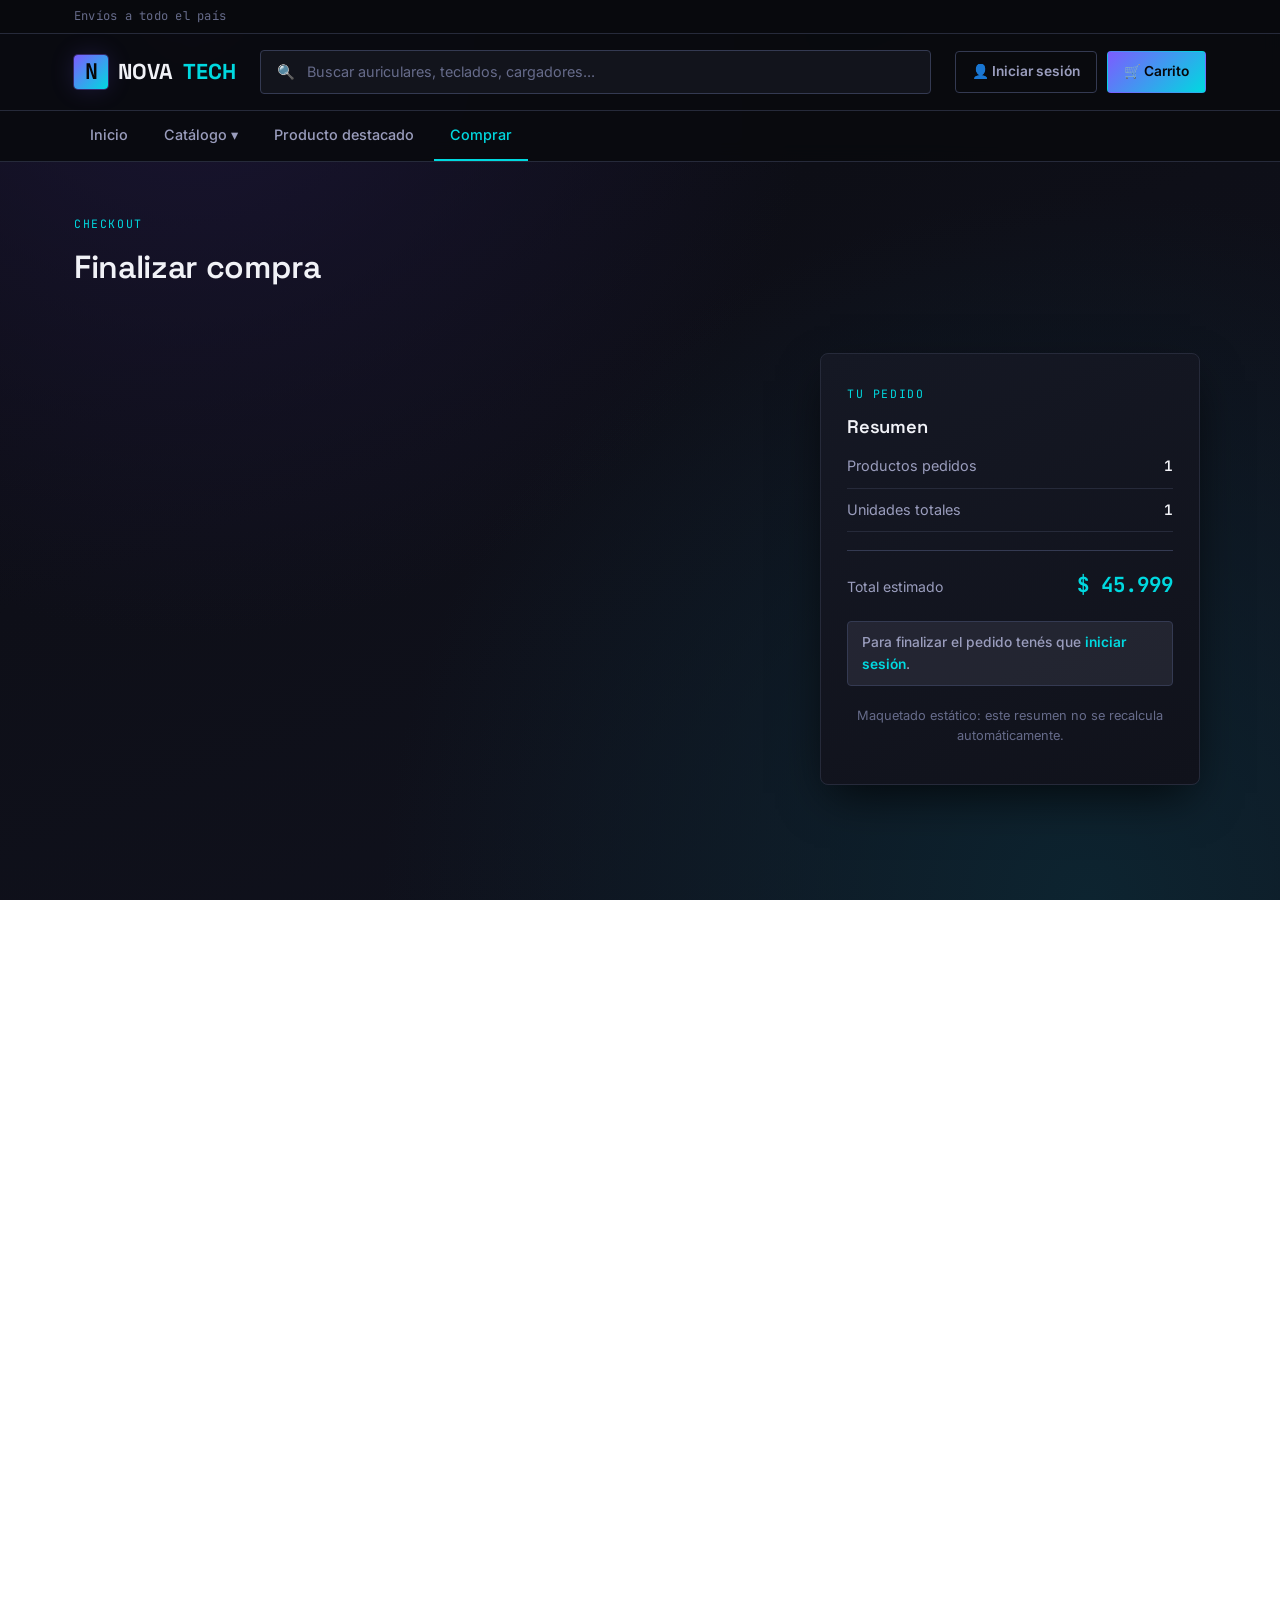
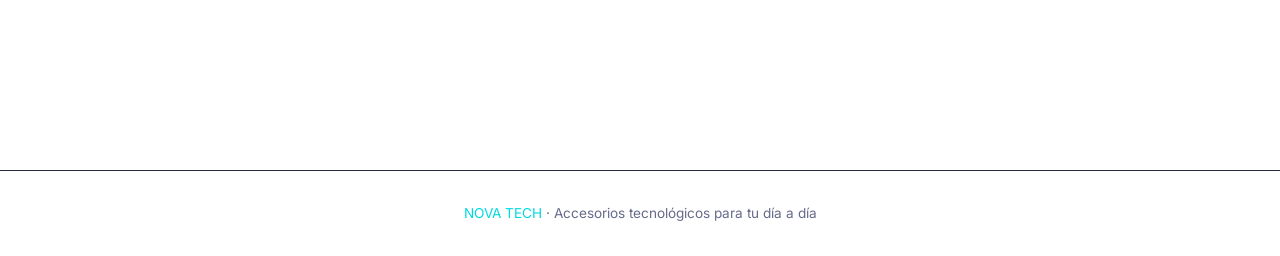
<file: comprar.html>
<!DOCTYPE html>
<html lang="es">
<head>
  <meta charset="UTF-8">
  <meta name="viewport" content="width=device-width, initial-scale=1.0">
  <title>Nova Tech — Comprar</title>
  <link rel="stylesheet" href="estilos.css">
</head>
<body>

  <!-- Encabezado: barra de utilidad, marca, buscador y navegacion (igual en las 6 paginas) -->
  <header class="site-header">
    <div class="utility-bar">
      <div class="utility-bar-inner">
        <span>Envíos a todo el país</span>
      </div>
    </div>
    <div class="header-main">
      <div class="header-main-inner">
        <a href="index.html" class="brand">
          <span class="brand-mark">N</span>
          NOVA <span class="accent">TECH</span>
        </a>
        <div class="search-bar">
          <span class="search-icon">🔍</span>
          <input type="text" placeholder="Buscar auriculares, teclados, cargadores...">
        </div>
        <div class="header-actions">
          <a href="login.html" class="header-action" id="header-login">👤 Iniciar sesión</a>
          <a href="mi_cuenta.html" class="header-action oculto" id="header-usuario">👤 <span id="header-nombre"></span></a>
          <button type="button" class="header-action btn-salir oculto" id="btn-logout">Salir</button>
          <a href="comprar.html" class="header-action cart">🛒 Carrito</a>
        </div>
      </div>
    </div>
    <nav class="navbar">
      <div class="navbar-inner">
        <a href="index.html">Inicio</a>
        <div class="nav-item">
          <a href="listado_box.html">Catálogo ▾</a>
          <div class="dropdown-menu">
            <a href="listado_box.html">Vista en tarjetas</a>
            <a href="listado_tabla.html">Vista en tabla</a>
          </div>
        </div>
        <a href="producto.html">Producto destacado</a>
        <a href="comprar.html" class="active">Comprar</a>
      </div>
    </nav>
  </header>

  <main class="page-shell">

    <div class="section-heading">
      <div>
        <span class="eyebrow">Checkout</span>
        <h1>Finalizar compra</h1>
      </div>
    </div>

    <!-- Formulario de compra: datos del cliente + productos a la izquierda, resumen a la derecha -->
    <section aria-label="Formulario de compra">
    <div class="checkout-layout">

      <form class="form-shell">

        <fieldset>
          <legend>Datos del cliente</legend>

          <div class="form-grid">
            <div class="form-field">
              <label for="nombre">Nombre del cliente</label>
              <input type="text" id="nombre" name="nombre_cliente" placeholder="Se completa al iniciar sesión">
            </div>

            <div class="form-field">
              <label for="telefono">Teléfono</label>
              <input type="tel" id="telefono" name="telefono" value="11 2345 6789">
            </div>

            <div class="form-field full">
              <label for="direccion">Dirección</label>
              <input type="text" id="direccion" name="direccion" value="Av. Corrientes 1234, CABA">
            </div>

            <div class="form-field full">
              <label for="email">Email</label>
              <input type="email" id="email" name="email" placeholder="Se completa al iniciar sesión">
            </div>

            <div class="form-field full">
              <label for="medio_pago">Medio de pago</label>
              <select id="medio_pago" name="medio_pago">
                <option value="">Seleccioná un medio de pago</option>
                <option value="tarjeta_credito" selected>Tarjeta de crédito</option>
                <option value="tarjeta_debito">Tarjeta de débito</option>
                <option value="transferencia">Transferencia bancaria</option>
                <option value="mercado_pago">Mercado Pago</option>
                <option value="efectivo">Efectivo contra entrega</option>
              </select>
            </div>
          </div>

          <p class="form-note">
            El nombre y el email se completan solos con los datos de tu sesión. Teléfono y dirección son de ejemplo, podés editarlos.
          </p>
        </fieldset>

        <fieldset>
          <legend>Productos seleccionados</legend>

          <div class="order-line">
            <span class="item-name">Auriculares Bluetooth NovaSound X1</span>
            <input type="number" min="0" value="1" aria-label="Cantidad NovaSound X1" name="cantidad_novasound_x1" data-producto="novasound-x1">
            <span class="item-price mono">$ 45.999</span>
          </div>

          <div class="order-line">
            <span class="item-name">Cargador Rápido GaN NovaCharge 65W</span>
            <input type="number" min="0" value="0" aria-label="Cantidad NovaCharge 65W" name="cantidad_novacharge_65w" data-producto="novacharge-65w">
            <span class="item-price mono">$ 18.500</span>
          </div>

          <div class="order-line">
            <span class="item-name">Teclado Mecánico NovaKey RGB</span>
            <input type="number" min="0" value="0" aria-label="Cantidad NovaKey RGB" name="cantidad_novakey_rgb" data-producto="novakey-rgb">
            <span class="item-price mono">$ 52.000</span>
          </div>

          <div class="order-line">
            <span class="item-name">Mouse Inalámbrico NovaClick Pro</span>
            <input type="number" min="0" value="0" aria-label="Cantidad NovaClick Pro" name="cantidad_novaclick_pro" data-producto="novaclick-pro">
            <span class="item-price mono">$ 22.300</span>
          </div>

          <div class="order-line">
            <span class="item-name">Parlante Portátil NovaBoom Mini</span>
            <input type="number" min="0" value="0" aria-label="Cantidad NovaBoom Mini" name="cantidad_novaboom_mini" data-producto="novaboom-mini">
            <span class="item-price mono">$ 31.200</span>
          </div>

          <div class="order-line">
            <span class="item-name">Power Bank NovaCharge 20000mAh</span>
            <input type="number" min="0" value="0" aria-label="Cantidad NovaCharge 20000mAh" name="cantidad_novacharge_20k" data-producto="novacharge-20k">
            <span class="item-price mono">$ 27.800</span>
          </div>

          <div class="order-line">
            <span class="item-name">Auriculares In-Ear NovaBuds Air</span>
            <input type="number" min="0" value="0" aria-label="Cantidad NovaBuds Air" name="cantidad_novabuds_air" data-producto="novabuds-air">
            <span class="item-price mono">$ 28.900</span>
          </div>

          <div class="order-line">
            <span class="item-name">Hub USB-C NovaHub 7-en-1</span>
            <input type="number" min="0" value="0" aria-label="Cantidad NovaHub 7-en-1" name="cantidad_novahub_7" data-producto="novahub-7">
            <span class="item-price mono">$ 19.900</span>
          </div>

          <p class="form-note">Ajustá la cantidad de cada producto que querés incluir en tu pedido.</p>
        </fieldset>

      </form>

      <aside class="order-summary">
        <span class="eyebrow">Tu pedido</span>
        <h2>Resumen</h2>

        <div class="recap-row">
          <span>Productos pedidos</span>
          <span>1</span>
        </div>
        <div class="recap-row">
          <span>Unidades totales</span>
          <span>1</span>
        </div>

        <div class="order-total">
          <span class="label">Total estimado</span>
          <span class="value">$ 45.999</span>
        </div>

        <div id="aviso-login" class="form-feedback pendiente oculto" style="margin-top:20px;">
          Para finalizar el pedido tenés que <a href="login.html">iniciar sesión</a>.
        </div>
        <a href="#confirmar-pedido" id="btn-finalizar" class="btn btn-primary btn-block oculto" style="margin-top:20px;">Finalizar pedido</a>
        <p class="form-note" style="text-align:center; margin-top:10px;">
          Maquetado estático: este resumen no se recalcula automáticamente.
        </p>
      </aside>

    </div>
    </section>

    <!-- Confirmacion de compra en dos pasos, sin JavaScript: ver estilos.css (.modal-overlay:target) -->
    <div class="modal-overlay" id="confirmar-pedido">
    <div class="modal-card">
      <span class="badge">Resumen de facturación</span>
      <h2>Confirmá tu pedido</h2>

      <table class="modal-summary">
        <tbody>
          <tr>
            <td>Auriculares Bluetooth NovaSound X1</td>
            <td class="qty">x1</td>
            <td class="amount">$ 45.999</td>
          </tr>
          <tr>
            <td>Envío estándar</td>
            <td class="qty">—</td>
            <td class="amount">$ 0</td>
          </tr>
          <tr class="total">
            <td colspan="2">Total a pagar</td>
            <td class="amount">$ 45.999</td>
          </tr>
        </tbody>
      </table>

      <p class="form-note">
        Este resumen es un ejemplo fijo de maquetado. El total real lo calcula el servidor al confirmar y aparece en el comprobante.
      </p>

      <div id="compra-feedback" class="form-feedback" aria-live="polite"></div>

      <div class="modal-actions">
        <a href="#" class="btn btn-outline">Cancelar</a>
        <a href="#pedido-confirmado" id="btn-confirmar" class="btn btn-primary">Confirmar</a>
      </div>
    </div>
  </div>

  <div class="modal-overlay" id="pedido-confirmado">
    <div class="modal-card">
      <span class="badge">Pedido confirmado</span>
      <h2>¡Gracias por tu compra!</h2>
      <p>Guardá o imprimí tu comprobante. También podés escribirnos por WhatsApp si tenés alguna consulta.</p>

      <div class="ticket">
        <div class="ticket-header">
          <span class="brand-mark">N</span>
          <div><strong>NOVA TECH</strong></div>
          <div class="ticket-meta" id="ticket-numero">Comprobante N.° 0001045</div>
          <div class="ticket-meta" id="ticket-fecha">Fecha: 04/09/2026</div>
        </div>

        <p class="ticket-meta" id="ticket-cliente">Cliente: Juana Pérez</p>
        <p class="ticket-meta" id="ticket-pago">Medio de pago: Tarjeta de crédito</p>

        <table class="modal-summary">
          <tbody id="ticket-detalle">
            <tr>
              <td>Auriculares Bluetooth NovaSound X1</td>
              <td class="qty">x1</td>
              <td class="amount">$ 45.999</td>
            </tr>
            <tr>
              <td>Envío estándar</td>
              <td class="qty">—</td>
              <td class="amount">$ 0</td>
            </tr>
            <tr class="total">
              <td colspan="2">Total pagado</td>
              <td class="amount">$ 45.999</td>
            </tr>
          </tbody>
        </table>
      </div>

      <div class="rating-block">
        <p class="form-note">Antes de cerrar, ¿cómo calificarías tu experiencia en Nova Tech?</p>
        <div class="rating-group">
          <input type="radio" id="val1" name="valoracion" value="1">
          <label for="val1">1</label>
          <input type="radio" id="val2" name="valoracion" value="2">
          <label for="val2">2</label>
          <input type="radio" id="val3" name="valoracion" value="3" checked>
          <label for="val3">3</label>
          <input type="radio" id="val4" name="valoracion" value="4">
          <label for="val4">4</label>
          <input type="radio" id="val5" name="valoracion" value="5">
          <label for="val5">5</label>
        </div>
      </div>

      <div class="modal-actions">
                <button type="button" class="btn btn-outline" onclick="window.print()">🖨️ Imprimir ticket</button>
        <a href="https://wa.me/5493764284149?text=Hola%20Nova%20Tech%2C%20quiero%20consultar%20sobre%20mi%20pedido%20N%C2%B0%200001045." target="_blank" rel="noopener" class="btn btn-primary">💬 Escribir por WhatsApp</a>
      </div>

      <p class="login-footer-note close-hint"><a href="#">Cerrar</a></p>
    </div>
  </div>

  </main>

  <!-- Pie de pagina -->
  <footer class="site-footer">
    <span class="accent">NOVA TECH</span> · Accesorios tecnológicos para tu día a día
  </footer>

  <!-- JS del sitio (Actividad 23): sesión + registro de la compra en api/mis_compras.php (ver app.js) -->
  <script src="app.js" defer></script>

</body>
</html>
</file>
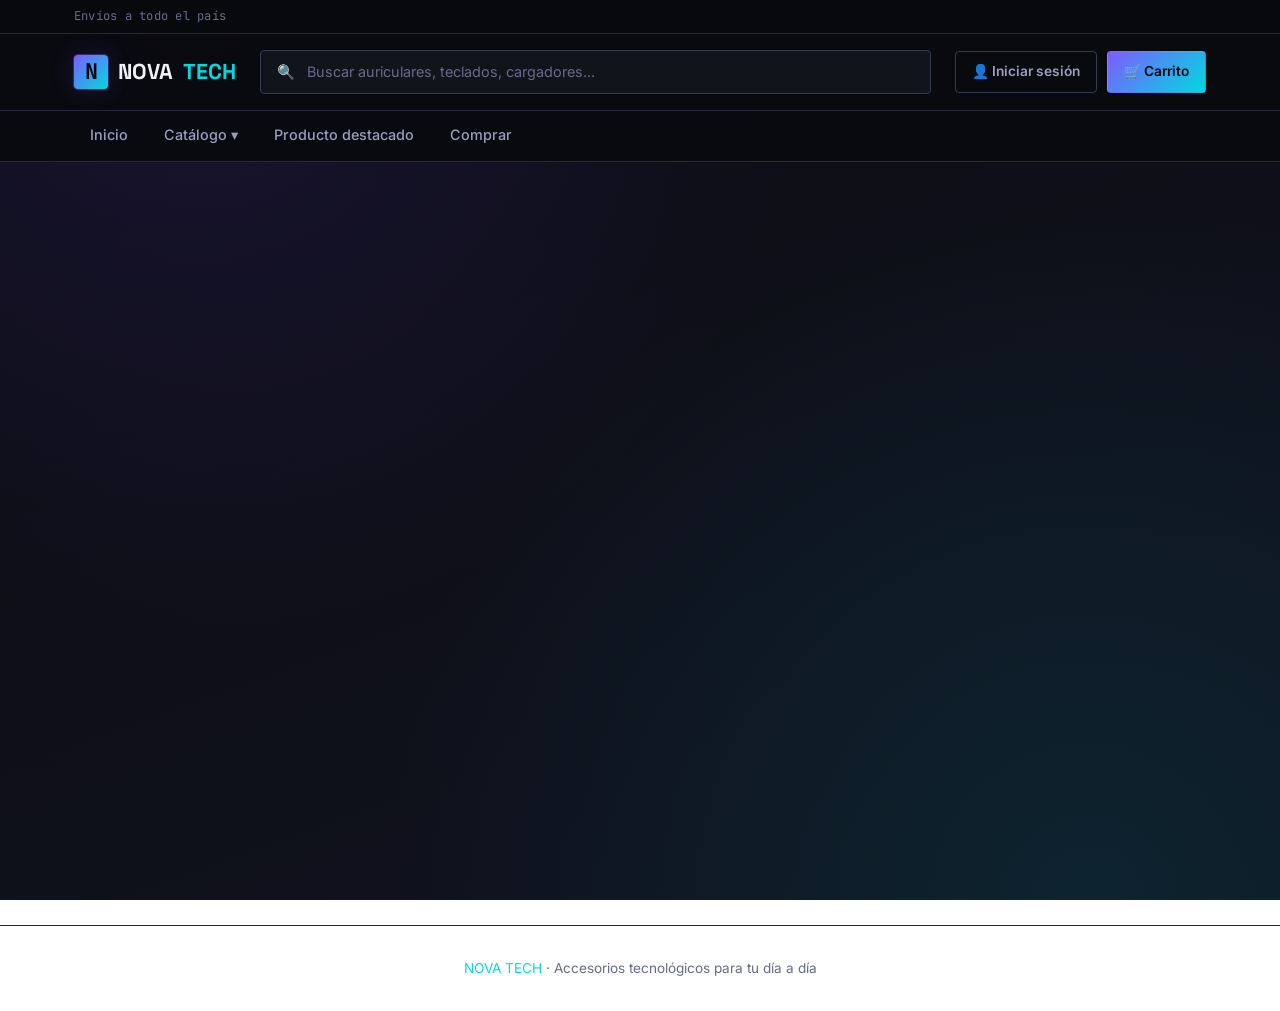
<file: login.html>
<!DOCTYPE html>
<html lang="es">
<head>
  <meta charset="UTF-8">
  <meta name="viewport" content="width=device-width, initial-scale=1.0">
  <title>Nova Tech — Iniciar sesión</title>
  <link rel="stylesheet" href="estilos.css">
</head>
<body>

  <!-- Encabezado: barra de utilidad, marca, buscador y navegacion (igual en las 6 paginas) -->
  <header class="site-header">
    <div class="utility-bar">
      <div class="utility-bar-inner">
        <span>Envíos a todo el país</span>
      </div>
    </div>
    <div class="header-main">
      <div class="header-main-inner">
        <a href="index.html" class="brand">
          <span class="brand-mark">N</span>
          NOVA <span class="accent">TECH</span>
        </a>
        <div class="search-bar">
          <span class="search-icon">🔍</span>
          <input type="text" placeholder="Buscar auriculares, teclados, cargadores...">
        </div>
        <div class="header-actions">
          <a href="login.html" class="header-action" id="header-login">👤 Iniciar sesión</a>
          <a href="mi_cuenta.html" class="header-action oculto" id="header-usuario">👤 <span id="header-nombre"></span></a>
          <button type="button" class="header-action btn-salir oculto" id="btn-logout">Salir</button>
          <a href="comprar.html" class="header-action cart">🛒 Carrito</a>
        </div>
      </div>
    </div>
    <nav class="navbar">
      <div class="navbar-inner">
        <a href="index.html">Inicio</a>
        <div class="nav-item">
          <a href="listado_box.html">Catálogo ▾</a>
          <div class="dropdown-menu">
            <a href="listado_box.html">Vista en tarjetas</a>
            <a href="listado_tabla.html">Vista en tabla</a>
          </div>
        </div>
        <a href="producto.html">Producto destacado</a>
        <a href="comprar.html">Comprar</a>
      </div>
    </nav>
  </header>

  <main class="page-shell">

    <!-- Acceso/registro: alterna vista sin JS via :target (mismo patron que los modales de comprar.html) -->
    <span id="registro"></span>

    <section aria-label="Formulario de acceso" class="login-view">
      <div class="form-shell login-shell">
        <span class="eyebrow">Acceso de clientes</span>
        <h1>Iniciar sesión</h1>
        <p>
          Para completar una compra en Nova Tech necesitás iniciar sesión con tu cuenta.
          Ingresá tus datos para continuar.
        </p>

        <!-- Login: POST a api/login.php -->
        <form id="loginForm">
          <div class="form-field full">
            <label for="login_email">Email</label>
            <input type="email" id="login_email" name="login_email" placeholder="nombre@correo.com" required>
          </div>

          <div class="form-field full">
            <label for="login_password">Contraseña</label>
            <input type="password" id="login_password" name="login_password" placeholder="••••••••" required>
          </div>

          <!-- Mensaje de resultado (éxito/error) inyectado por app.js, sin recargar la página -->
          <div id="login-feedback" class="form-feedback" aria-live="polite"></div>

          <button type="submit" class="btn btn-primary btn-block">Iniciar sesión</button>
        </form>

        <p class="login-footer-note">
          ¿No tenés cuenta? <a href="#registro">Registrate</a>
        </p>
      </div>
    </section>

    <section aria-label="Sesión activa" id="sesion-activa" class="oculto">
      <div class="form-shell login-shell">
        <span class="eyebrow">Sesión activa</span>
        <h1>Hola, <span id="sesion-nombre"></span></h1>
        <p>Ya iniciaste sesión en Nova Tech. Podés seguir comprando o revisar tus pedidos.</p>
        <a href="mi_cuenta.html" class="btn btn-primary btn-block">Ver mis compras</a>
        <p class="login-footer-note">
          <a href="comprar.html">Ir a comprar</a>
        </p>
      </div>
    </section>

    <section aria-label="Formulario de registro" class="registro-view">
      <div class="form-shell login-shell">
        <span class="eyebrow">Cuenta nueva</span>
        <h1>Crear cuenta</h1>
        <p>
          Registrate en Nova Tech con tu email y una contraseña para poder comprar.
        </p>

        <!-- Registro: POST a api/registro.php -->
        <form id="registroForm">
          <div class="form-field full">
            <label for="registro_nombre">Nombre y apellido</label>
            <input type="text" id="registro_nombre" name="registro_nombre" placeholder="Juana Pérez" maxlength="100" required>
          </div>

          <div class="form-field full">
            <label for="registro_email">Email</label>
            <input type="email" id="registro_email" name="registro_email" placeholder="nombre@correo.com" required>
          </div>

          <div class="form-field full">
            <label for="registro_password">Contraseña</label>
            <input type="password" id="registro_password" name="registro_password" placeholder="••••••••" required>
          </div>

          <div class="form-field full">
            <label for="registro_password_confirm">Confirmar contraseña</label>
            <input type="password" id="registro_password_confirm" name="registro_password_confirm" placeholder="••••••••" required>
          </div>

          <div id="registro-feedback" class="form-feedback" aria-live="polite"></div>

          <button type="submit" class="btn btn-primary btn-block">Crear cuenta</button>
        </form>

        <p class="login-footer-note">
          ¿Ya tenés cuenta? <a href="login.html">Iniciar sesión</a>
        </p>
      </div>
    </section>

  </main>

  <!-- Pie de pagina -->
  <footer class="site-footer">
    <span class="accent">NOVA TECH</span> · Accesorios tecnológicos para tu día a día
  </footer>

  <!-- JS del sitio (Actividad 23): login/registro contra la API PHP con sesiones y buscador del header (ver app.js) -->
  <script src="app.js" defer></script>

</body>
</html>
</file>
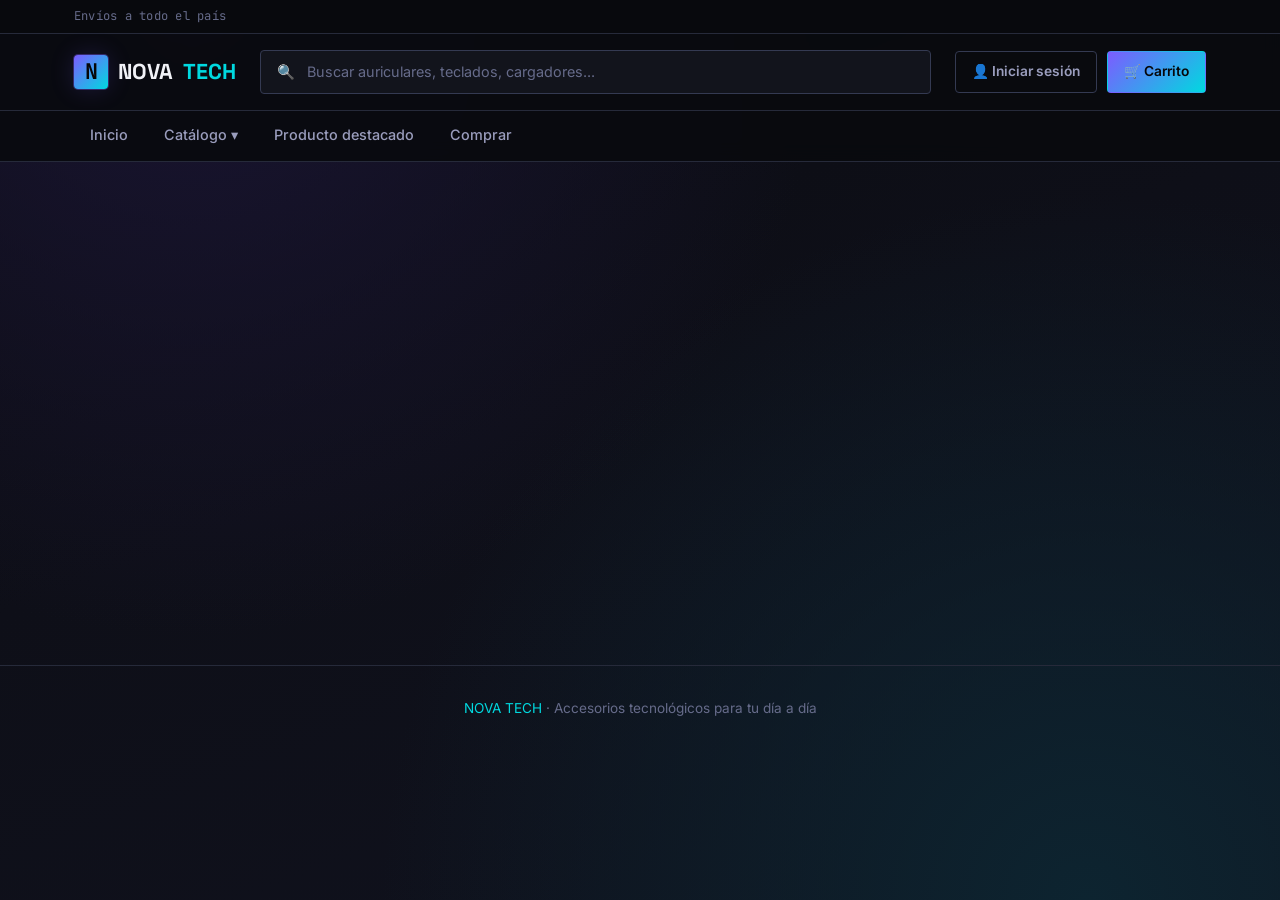
<file: mi_cuenta.html>
<!DOCTYPE html>
<html lang="es">
<head>
  <meta charset="UTF-8">
  <meta name="viewport" content="width=device-width, initial-scale=1.0">
  <title>Nova Tech — Mi cuenta</title>
  <link rel="stylesheet" href="estilos.css">
</head>
<body>

  <!-- Encabezado: barra de utilidad, marca, buscador y navegacion (igual en las 6 paginas) -->
  <header class="site-header">
    <div class="utility-bar">
      <div class="utility-bar-inner">
        <span>Envíos a todo el país</span>
      </div>
    </div>
    <div class="header-main">
      <div class="header-main-inner">
        <a href="index.html" class="brand">
          <span class="brand-mark">N</span>
          NOVA <span class="accent">TECH</span>
        </a>
        <div class="search-bar">
          <span class="search-icon">🔍</span>
          <input type="text" placeholder="Buscar auriculares, teclados, cargadores...">
        </div>
        <div class="header-actions">
          <a href="login.html" class="header-action" id="header-login">👤 Iniciar sesión</a>
          <a href="mi_cuenta.html" class="header-action oculto" id="header-usuario">👤 <span id="header-nombre"></span></a>
          <button type="button" class="header-action btn-salir oculto" id="btn-logout">Salir</button>
          <a href="comprar.html" class="header-action cart">🛒 Carrito</a>
        </div>
      </div>
    </div>
    <nav class="navbar">
      <div class="navbar-inner">
        <a href="index.html">Inicio</a>
        <div class="nav-item">
          <a href="listado_box.html">Catálogo ▾</a>
          <div class="dropdown-menu">
            <a href="listado_box.html">Vista en tarjetas</a>
            <a href="listado_tabla.html">Vista en tabla</a>
          </div>
        </div>
        <a href="producto.html">Producto destacado</a>
        <a href="comprar.html">Comprar</a>
      </div>
    </nav>
  </header>

  <main class="page-shell">

    <section aria-label="Acceso restringido" id="cuenta-sin-sesion" class="oculto">
      <div class="form-shell login-shell">
        <span class="eyebrow">Acceso restringido</span>
        <h1>Necesitás iniciar sesión</h1>
        <p>Esta sección es privada: acá ves el historial de tus compras en Nova Tech.</p>
        <a href="login.html" class="btn btn-primary btn-block">Iniciar sesión</a>
      </div>
    </section>

    <section aria-labelledby="heading-cuenta" id="cuenta-panel" class="oculto">
      <div class="section-heading">
        <div>
          <span class="eyebrow">Mi cuenta</span>
          <h1 id="heading-cuenta">Hola, <span id="cuenta-nombre"></span></h1>
          <p class="form-note" id="cuenta-email"></p>
        </div>
        <a href="comprar.html" class="btn btn-primary">Nueva compra</a>
      </div>

      <h2>Mis compras</h2>

      <div class="table-wrap">
        <table class="catalog compras">
          <thead>
            <tr>
              <th>Comprobante</th>
              <th>Fecha</th>
              <th>Productos</th>
              <th>Medio de pago</th>
              <th>Total</th>
            </tr>
          </thead>
          <tbody id="tabla-compras"></tbody>
        </table>
      </div>

      <p id="sin-compras" class="form-note oculto">
        Todavía no hiciste ninguna compra. <a href="listado_box.html">Mirá el catálogo</a>.
      </p>
    </section>

  </main>

  <!-- Pie de pagina -->
  <footer class="site-footer">
    <span class="accent">NOVA TECH</span> · Accesorios tecnológicos para tu día a día
  </footer>

  <!-- JS del sitio (Actividad 23): consulta api/mis_compras.php y arma la tabla con textContent (ver app.js) -->
  <script src="app.js" defer></script>

</body>
</html>
</file>
<file: estilos.css>
@import url('https://fonts.googleapis.com/css2?family=Space+Grotesk:wght@500;600;700&family=Inter:wght@400;500;600&family=JetBrains+Mono:wght@500;600&display=swap');

:root {
    --bg-0: #08090d;
  --bg-1: #0d0f16;
  --bg-2: #14172202;
  --surface: #12141c;
  --surface-2: #191c28;
  --surface-3: #1f2330;
  --border: #262a3a;
  --border-strong: #343a52;

  --text-primary: #f1f2f7;
  --text-secondary: #9a9dbd;
  --text-muted: #666b8a;

  --accent-violet: #7c5cff;
  --accent-violet-dim: #5a41c9;
  --accent-cyan: #00d9e0;
  --accent-cyan-dim: #00a3a8;

  --gradient-accent: linear-gradient(135deg, var(--accent-violet) 0%, var(--accent-cyan) 100%);
  --gradient-accent-hover: linear-gradient(135deg, #8f74ff 0%, #1de8ef 100%);
  --gradient-page: radial-gradient(circle at 15% 0%, #1a1533 0%, transparent 45%),
                    radial-gradient(circle at 85% 100%, #0d2430 0%, transparent 50%),
                    linear-gradient(160deg, #0a0b10 0%, #0e0f18 45%, #10121e 100%);
  --gradient-card: linear-gradient(155deg, #151824 0%, #10121b 100%);
  --gradient-hero: linear-gradient(135deg, #191233 0%, #0c1220 55%, #081018 100%);

  --radius-sm: 4px;
  --radius-md: 6px;
  --radius-lg: 8px;

  --shadow-float: 0 10px 30px -8px rgba(0, 0, 0, 0.65);
  --shadow-float-strong: 0 18px 45px -10px rgba(0, 0, 0, 0.75);
  --glow-violet: 0 0 0 1px rgba(124, 92, 255, 0.35), 0 0 24px rgba(124, 92, 255, 0.18);
  --glow-cyan: 0 0 0 1px rgba(0, 217, 224, 0.35), 0 0 24px rgba(0, 217, 224, 0.15);
}

* {
  box-sizing: border-box;
}

html {
  scroll-behavior: smooth;
}

body {
  margin: 0;
  font-family: 'Inter', system-ui, sans-serif;
  background: var(--gradient-page);
  background-attachment: fixed;
  color: var(--text-primary);
  line-height: 1.55;
  min-height: 100vh;
}

h1, h2, h3, h4 {
  font-family: 'Space Grotesk', 'Inter', sans-serif;
  font-weight: 600;
  letter-spacing: -0.01em;
  margin: 0 0 0.5em 0;
  color: var(--text-primary);
}

p {
  margin: 0 0 1em 0;
  color: var(--text-secondary);
}

a {
  color: inherit;
  text-decoration: none;
}

img {
  max-width: 100%;
  display: block;
}

.mono {
  font-family: 'JetBrains Mono', ui-monospace, monospace;
}

.page-shell {
  max-width: 1180px;
  margin: 0 auto;
  padding: 0 24px 80px;
}

.section-heading {
  display: flex;
  align-items: baseline;
  justify-content: space-between;
  gap: 16px;
  margin: 48px 0 24px;
  flex-wrap: wrap;
}

.section-heading .tag {
  color: var(--accent-cyan);
}

.eyebrow {
  font-family: 'JetBrains Mono', ui-monospace, monospace;
  font-size: 0.72rem;
  letter-spacing: 0.14em;
  text-transform: uppercase;
  color: var(--accent-cyan);
  display: inline-block;
  margin-bottom: 10px;
}

.site-header {
  position: sticky;
  top: 0;
  z-index: 50;
  background: rgba(9, 10, 15, 0.92);
  backdrop-filter: blur(10px);
  border-bottom: 1px solid var(--border);
}

.utility-bar {
  border-bottom: 1px solid var(--border);
  background: var(--bg-0);
}

.utility-bar-inner {
  max-width: 1180px;
  margin: 0 auto;
  padding: 7px 24px;
  display: flex;
  gap: 24px;
  flex-wrap: wrap;
  font-size: 0.76rem;
  color: var(--text-muted);
  font-family: 'JetBrains Mono', monospace;
  letter-spacing: 0.02em;
}

.utility-bar-inner span {
  white-space: nowrap;
}

.header-main-inner {
  max-width: 1180px;
  margin: 0 auto;
  padding: 16px 24px;
  display: flex;
  align-items: center;
  gap: 24px;
  flex-wrap: wrap;
}

.brand {
  display: flex;
  align-items: center;
  gap: 10px;
  font-family: 'Space Grotesk', sans-serif;
  font-weight: 700;
  font-size: 1.35rem;
  color: var(--text-primary);
  flex-shrink: 0;
}

.brand-mark {
  width: 34px;
  height: 34px;
  border-radius: var(--radius-sm);
  background: var(--gradient-accent);
  display: flex;
  align-items: center;
  justify-content: center;
  font-family: 'JetBrains Mono', monospace;
  font-weight: 700;
  color: #060608;
  box-shadow: var(--glow-violet);
}

.brand span.accent {
  color: var(--accent-cyan);
}

.search-bar {
  flex: 1 1 260px;
  display: flex;
  align-items: center;
  gap: 10px;
  background: var(--surface);
  border: 1px solid var(--border-strong);
  border-radius: var(--radius-sm);
  padding: 10px 16px;
  min-width: 180px;
}

.search-bar input {
  flex: 1;
  background: transparent;
  border: none;
  outline: none;
  color: var(--text-primary);
  font-family: 'Inter', sans-serif;
  font-size: 0.9rem;
}

.search-bar input::placeholder {
  color: var(--text-muted);
}

.search-bar .search-icon {
  color: var(--accent-cyan);
  font-size: 0.9rem;
}

.header-actions {
  display: flex;
  align-items: center;
  gap: 10px;
  flex-shrink: 0;
}

.header-action {
  display: flex;
  align-items: center;
  gap: 8px;
  padding: 9px 16px;
  border-radius: var(--radius-sm);
  font-size: 0.86rem;
  font-weight: 600;
  color: var(--text-secondary);
  border: 1px solid var(--border-strong);
  transition: all 0.15s ease;
  white-space: nowrap;
}

.header-action:hover {
  color: var(--text-primary);
  border-color: var(--accent-cyan);
}

.header-action.cart {
  background: var(--gradient-accent);
  color: #06070a;
  border-color: transparent;
}

.header-action.cart:hover {
  background: var(--gradient-accent-hover);
  box-shadow: var(--glow-violet);
}

.navbar {
  border-top: 1px solid var(--border);
}

.navbar-inner {
  max-width: 1180px;
  margin: 0 auto;
  padding: 0 24px;
  display: flex;
  gap: 4px;
  flex-wrap: wrap;
}

.navbar-inner > a,
.nav-item > a {
  display: inline-block;
  padding: 13px 16px;
  font-size: 0.9rem;
  font-weight: 500;
  color: var(--text-secondary);
  border-bottom: 2px solid transparent;
  transition: all 0.15s ease;
}

.navbar-inner > a:hover,
.nav-item > a:hover {
  color: var(--text-primary);
  background: var(--surface-2);
}

.navbar-inner > a.active {
  color: var(--accent-cyan);
  border-bottom-color: var(--accent-cyan);
}

.nav-item {
  position: relative;
}

.nav-item .dropdown-menu {
  position: absolute;
  top: 100%;
  left: 0;
  min-width: 220px;
  background: var(--surface-2);
  border: 1px solid var(--border-strong);
  border-radius: 0 0 var(--radius-md) var(--radius-md);
  box-shadow: var(--shadow-float-strong);
  opacity: 0;
  visibility: hidden;
  transform: translateY(-6px);
  transition: opacity 0.15s ease, transform 0.15s ease, visibility 0.15s;
  z-index: 60;
}

.nav-item:hover .dropdown-menu,
.nav-item:focus-within .dropdown-menu {
  opacity: 1;
  visibility: visible;
  transform: translateY(0);
}

.dropdown-menu a {
  display: block;
  padding: 12px 18px;
  font-size: 0.88rem;
  color: var(--text-secondary);
  border-bottom: 1px solid var(--border);
}

.dropdown-menu a:last-child {
  border-bottom: none;
}

.dropdown-menu a:hover {
  color: var(--accent-cyan);
  background: var(--surface-3);
}

.btn {
  display: inline-flex;
  align-items: center;
  justify-content: center;
  gap: 8px;
  padding: 12px 24px;
  border-radius: var(--radius-sm);
  font-family: 'Inter', sans-serif;
  font-weight: 600;
  font-size: 0.94rem;
  border: 1px solid transparent;
  cursor: pointer;
  transition: transform 0.15s ease, box-shadow 0.15s ease, background 0.15s ease;
}

.btn-primary {
  background: var(--gradient-accent);
  color: #06070a;
  box-shadow: var(--shadow-float);
}

.btn-primary:hover {
  background: var(--gradient-accent-hover);
  box-shadow: var(--glow-violet), var(--shadow-float);
  transform: translateY(-2px);
}

.btn-outline {
  background: transparent;
  border-color: var(--border-strong);
  color: var(--text-primary);
}

.btn-outline:hover {
  border-color: var(--accent-cyan);
  color: var(--accent-cyan);
}

.btn-block {
  width: 100%;
}

.hero {
  margin-top: 40px;
  border-radius: var(--radius-lg);
  background: var(--gradient-hero);
  border: 1px solid var(--border);
  box-shadow: var(--shadow-float-strong);
  padding: 64px 48px;
  display: grid;
  grid-template-columns: 1.1fr 0.9fr;
  gap: 40px;
  align-items: center;
  position: relative;
  overflow: hidden;
}

.hero::before {
  content: "";
  position: absolute;
  inset: 0;
  background: radial-gradient(circle at 80% 20%, rgba(0, 217, 224, 0.12), transparent 55%);
  pointer-events: none;
}

.hero h1 {
  font-size: clamp(2rem, 4vw, 3rem);
  line-height: 1.08;
  margin-bottom: 18px;
}

.hero p.lead {
  font-size: 1.05rem;
  max-width: 46ch;
  margin-bottom: 28px;
}

.hero-actions {
  display: flex;
  gap: 14px;
  flex-wrap: wrap;
}

.hero-visual {
  border-radius: var(--radius-md);
  overflow: hidden;
  border: 1px solid var(--border-strong);
  box-shadow: var(--shadow-float);
  position: relative;
}

.hero-visual img {
  width: 100%;
  height: 360px;
  object-fit: cover;
}

.stat-strip {
  display: grid;
  grid-template-columns: repeat(4, 1fr);
  gap: 18px;
  margin-top: 56px;
}

.stat-box {
  background: var(--gradient-card);
  border: 1px solid var(--border);
  border-radius: var(--radius-md);
  padding: 22px;
  box-shadow: var(--shadow-float);
}

.stat-box .num {
  font-family: 'Space Grotesk', sans-serif;
  font-size: 1.6rem;
  font-weight: 700;
  color: var(--accent-cyan);
}

.stat-box .label {
  color: var(--text-muted);
  font-size: 0.85rem;
  margin-top: 4px;
}

.featured-card {
  display: grid;
  grid-template-columns: 320px 1fr;
  gap: 32px;
  background: var(--gradient-card);
  border: 1px solid var(--border);
  border-radius: var(--radius-lg);
  padding: 28px;
  box-shadow: var(--shadow-float-strong);
  align-items: center;
}

.featured-card img {
  border-radius: var(--radius-md);
  border: 1px solid var(--border-strong);
  width: 100%;
  height: 260px;
  object-fit: cover;
}

.badge {
  display: inline-block;
  font-family: 'JetBrains Mono', monospace;
  font-size: 0.72rem;
  letter-spacing: 0.08em;
  text-transform: uppercase;
  padding: 5px 10px;
  border-radius: var(--radius-sm);
  background: rgba(124, 92, 255, 0.15);
  color: #b8a6ff;
  border: 1px solid rgba(124, 92, 255, 0.35);
  margin-bottom: 12px;
}

.price {
  font-family: 'JetBrains Mono', monospace;
  font-weight: 600;
  font-size: 1.6rem;
  color: var(--accent-cyan);
  margin: 14px 0 20px;
}

.price.small {
  font-size: 1.15rem;
}

.product-grid {
  display: grid;
  grid-template-columns: repeat(auto-fill, minmax(250px, 1fr));
  gap: 24px;
}

.product-card {
  background: var(--gradient-card);
  border: 1px solid var(--border);
  border-radius: var(--radius-md);
  overflow: hidden;
  box-shadow: var(--shadow-float);
  transition: transform 0.15s ease, box-shadow 0.15s ease, border-color 0.15s ease;
}

.product-card:hover {
  transform: translateY(-4px);
  border-color: var(--accent-violet-dim);
  box-shadow: var(--glow-violet), var(--shadow-float-strong);
}

.product-card img {
  width: 100%;
  height: 190px;
  object-fit: cover;
  border-bottom: 1px solid var(--border);
}

.product-card .body {
  padding: 18px 20px 22px;
}

.product-card .category {
  font-family: 'JetBrains Mono', monospace;
  font-size: 0.7rem;
  text-transform: uppercase;
  letter-spacing: 0.08em;
  color: var(--text-muted);
  margin-bottom: 6px;
}

.product-card h2 {
  font-size: 1.05rem;
  font-weight: 600;
  margin-bottom: 8px;
}

.product-card .stock {
  font-size: 0.82rem;
  color: var(--text-muted);
  margin-top: 6px;
}

.product-card .card-actions {
  display: flex;
  gap: 8px;
  margin-top: 16px;
}

.product-card .card-actions .btn {
  flex: 1;
  padding: 9px 10px;
  font-size: 0.82rem;
}

.table-wrap {
  background: var(--surface);
  border: 1px solid var(--border);
  border-radius: var(--radius-md);
  overflow: hidden;
  box-shadow: var(--shadow-float);
}

table.catalog {
  width: 100%;
  border-collapse: collapse;
}

table.catalog thead th {
  text-align: left;
  font-family: 'JetBrains Mono', monospace;
  font-size: 0.72rem;
  letter-spacing: 0.08em;
  text-transform: uppercase;
  color: var(--accent-cyan);
  background: var(--surface-3);
  padding: 16px 20px;
  border-bottom: 1px solid var(--border-strong);
}

table.catalog tbody td {
  padding: 16px 20px;
  border-bottom: 1px solid var(--border);
  color: var(--text-secondary);
  font-size: 0.94rem;
}

table.catalog tbody tr:last-child td {
  border-bottom: none;
}

table.catalog tbody tr:hover {
  background: var(--surface-2);
}

table.catalog td.name {
  color: var(--text-primary);
  font-weight: 500;
}

table.catalog td.price {
  font-family: 'JetBrains Mono', monospace;
  color: var(--accent-cyan);
  font-weight: 600;
  font-size: 0.94rem;
}

.stock-pill {
  display: inline-block;
  padding: 3px 10px;
  border-radius: var(--radius-sm);
  font-size: 0.78rem;
  font-family: 'JetBrains Mono', monospace;
  background: rgba(0, 217, 224, 0.12);
  color: var(--accent-cyan);
  border: 1px solid rgba(0, 217, 224, 0.3);
}

.stock-pill.low {
  background: rgba(255, 107, 107, 0.12);
  color: #ff8f8f;
  border-color: rgba(255, 107, 107, 0.3);
}

.product-detail {
  display: grid;
  grid-template-columns: 1fr 1fr;
  gap: 44px;
  margin-top: 44px;
  align-items: start;
}

.product-detail .gallery img {
  width: 100%;
  height: 440px;
  object-fit: cover;
  border-radius: var(--radius-lg);
  border: 1px solid var(--border-strong);
  box-shadow: var(--shadow-float-strong);
}

.product-detail h1 {
  font-size: 2.1rem;
}

.spec-table {
  width: 100%;
  border-collapse: collapse;
  margin: 24px 0;
  background: var(--surface);
  border: 1px solid var(--border);
  border-radius: var(--radius-md);
  overflow: hidden;
}

.spec-table tr td {
  padding: 12px 18px;
  border-bottom: 1px solid var(--border);
  font-size: 0.9rem;
}

.spec-table tr:last-child td {
  border-bottom: none;
}

.spec-table td.spec-key {
  color: var(--text-muted);
  font-family: 'JetBrains Mono', monospace;
  font-size: 0.78rem;
  text-transform: uppercase;
  letter-spacing: 0.05em;
  width: 40%;
}

.spec-table td.spec-val {
  color: var(--text-primary);
}

.checkout-layout {
  max-width: 1120px;
  margin: 44px auto 0;
  display: grid;
  grid-template-columns: 1fr 380px;
  gap: 32px;
  align-items: start;
}

.form-shell {
  background: var(--gradient-card);
  border: 1px solid var(--border);
  border-radius: var(--radius-lg);
  padding: 40px;
  box-shadow: var(--shadow-float-strong);
}

.form-grid {
  display: grid;
  grid-template-columns: 1fr 1fr;
  gap: 20px;
}

.form-field {
  display: flex;
  flex-direction: column;
  gap: 8px;
  margin-bottom: 20px;
}

.form-field.full {
  grid-column: 1 / -1;
}

.form-field label {
  font-size: 0.82rem;
  font-weight: 600;
  color: var(--text-secondary);
}

.form-field input,
.form-field select,
.form-field textarea {
  background: var(--surface);
  border: 1px solid var(--border-strong);
  border-radius: var(--radius-sm);
  padding: 12px 14px;
  color: var(--text-primary);
  font-family: 'Inter', sans-serif;
  font-size: 0.94rem;
  outline: none;
  transition: border-color 0.15s ease, box-shadow 0.15s ease;
}

.form-field input:focus,
.form-field select:focus,
.form-field textarea:focus {
  border-color: var(--accent-cyan);
  box-shadow: var(--glow-cyan);
}

fieldset {
  border: 1px solid var(--border);
  border-radius: var(--radius-md);
  padding: 20px;
  margin: 0 0 24px 0;
}

fieldset legend {
  font-family: 'JetBrains Mono', monospace;
  font-size: 0.75rem;
  text-transform: uppercase;
  letter-spacing: 0.08em;
  color: var(--accent-cyan);
  padding: 0 8px;
}

.order-line {
  display: grid;
  grid-template-columns: 1fr 90px 110px;
  gap: 14px;
  align-items: center;
  padding: 12px 0;
  border-bottom: 1px solid var(--border);
}

.order-line:last-of-type {
  border-bottom: none;
}

.order-line .item-name {
  font-size: 0.92rem;
  color: var(--text-primary);
}

.order-line .item-price {
  font-family: 'JetBrains Mono', monospace;
  font-size: 0.85rem;
  color: var(--text-muted);
}

.order-line input[type="number"] {
  width: 100%;
  min-width: 0;
  max-width: 100%;
  box-sizing: border-box;
  background: var(--surface);
  border: 1px solid var(--border-strong);
  border-radius: var(--radius-sm);
  padding: 8px 6px;
  color: var(--text-primary);
  font-family: 'Inter', sans-serif;
  font-size: 0.88rem;
  text-align: center;
  outline: none;
}

.order-line input[type="number"]:focus {
  border-color: var(--accent-cyan);
  box-shadow: var(--glow-cyan);
}

.form-note {
  font-size: 0.8rem;
  color: var(--text-muted);
  margin-top: 4px;
}

.order-summary {
  position: sticky;
  top: 108px;
  background: var(--gradient-card);
  border: 1px solid var(--border);
  border-radius: var(--radius-lg);
  padding: 26px;
  box-shadow: var(--shadow-float-strong);
}

.order-summary h2 {
  font-size: 1.15rem;
  margin-bottom: 4px;
}

.recap-row {
  display: flex;
  justify-content: space-between;
  padding: 10px 0;
  border-bottom: 1px solid var(--border);
  font-size: 0.9rem;
}

.recap-row span:first-child {
  color: var(--text-secondary);
}

.recap-row span:last-child {
  font-family: 'JetBrains Mono', monospace;
  color: var(--text-primary);
  font-weight: 600;
}

.order-total {
  display: flex;
  justify-content: space-between;
  align-items: baseline;
  margin-top: 18px;
  padding-top: 18px;
  border-top: 1px solid var(--border-strong);
}

.order-total .label {
  color: var(--text-secondary);
  font-size: 0.88rem;
}

.order-total .value {
  font-family: 'JetBrains Mono', monospace;
  font-weight: 700;
  font-size: 1.3rem;
  color: var(--accent-cyan);
}

.modal-overlay {
  position: fixed;
  inset: 0;
  z-index: 300;
  display: flex;
  align-items: center;
  justify-content: center;
  padding: 20px;
  background: rgba(5, 6, 10, 0.78);
  backdrop-filter: blur(4px);
  opacity: 0;
  visibility: hidden;
  transition: opacity 0.2s ease, visibility 0.2s ease;
}

.modal-overlay:target {
  opacity: 1;
  visibility: visible;
}

.modal-card {
  width: 100%;
  max-width: 460px;
  background: var(--gradient-card);
  border: 1px solid var(--border-strong);
  border-radius: var(--radius-lg);
  box-shadow: var(--shadow-float-strong);
  padding: 32px;
  transform: translateY(14px);
  transition: transform 0.2s ease;
}

.modal-overlay:target .modal-card {
  transform: translateY(0);
}

.modal-card .badge {
  margin-bottom: 8px;
}

.modal-summary {
  width: 100%;
  border-collapse: collapse;
  margin: 18px 0;
}

.modal-summary td {
  padding: 8px 0;
  font-size: 0.88rem;
  color: var(--text-secondary);
  border-bottom: 1px solid var(--border);
}

.modal-summary tr:last-child td {
  border-bottom: none;
}

.modal-summary td.qty,
.modal-summary td.amount {
  text-align: right;
  font-family: 'JetBrains Mono', monospace;
  color: var(--text-primary);
}

.modal-summary tr.total td {
  padding-top: 14px;
  border-top: 1px solid var(--border-strong);
  border-bottom: none;
  font-weight: 700;
  color: var(--accent-cyan);
  font-size: 1.05rem;
}

.modal-actions {
  display: flex;
  gap: 12px;
  margin-top: 8px;
}

.modal-actions .btn {
  flex: 1;
}

.rating-block {
  margin: 4px 0 20px;
}

.rating-group {
  display: flex;
  gap: 10px;
  margin-top: 10px;
}

.rating-group input[type="radio"] {
  position: absolute;
  opacity: 0;
  width: 0;
  height: 0;
}

.rating-group label {
  width: 38px;
  height: 38px;
  display: flex;
  align-items: center;
  justify-content: center;
  border: 1px solid var(--border-strong);
  border-radius: var(--radius-sm);
  color: var(--text-secondary);
  font-family: 'JetBrains Mono', monospace;
  font-weight: 600;
  cursor: pointer;
  transition: all 0.15s ease;
}

.rating-group input[type="radio"]:checked + label {
  background: var(--gradient-accent);
  color: #06070a;
  border-color: transparent;
  box-shadow: var(--glow-violet);
}

.promo-banner {
  display: grid;
  grid-template-columns: 1.1fr 1fr;
  align-items: stretch;
  background: var(--gradient-card);
  border: 1px solid var(--border);
  border-radius: var(--radius-lg);
  box-shadow: var(--shadow-float);
  overflow: hidden;
  margin-bottom: 22px;
  transition: box-shadow 0.2s ease, border-color 0.2s ease;
}

.promo-banner:hover {
  border-color: var(--accent-violet-dim);
  box-shadow: var(--glow-violet), var(--shadow-float-strong);
}

.promo-banner .promo-text {
  padding: 40px 44px;
  display: flex;
  flex-direction: column;
  justify-content: center;
}

.promo-banner .promo-text h3 {
  font-size: 1.5rem;
  margin-bottom: 10px;
}

.promo-banner .promo-text p {
  max-width: 42ch;
  margin-bottom: 20px;
}

.promo-banner .promo-image {
  min-height: 220px;
}

.promo-banner .promo-image img {
  width: 100%;
  height: 100%;
  object-fit: cover;
}

.filter-tabs {
  display: flex;
  gap: 8px;
  flex-wrap: wrap;
  margin: 0 0 28px;
}

.filter-tabs a {
  padding: 8px 16px;
  border-radius: var(--radius-sm);
  border: 1px solid var(--border-strong);
  font-size: 0.86rem;
  font-weight: 600;
  color: var(--text-secondary);
  transition: all 0.15s ease;
}

.filter-tabs a:hover {
  color: var(--text-primary);
  border-color: var(--accent-cyan);
}

.filter-tabs a.tab-todos {
  color: var(--text-primary);
  background: var(--surface-2);
  border-color: var(--accent-violet-dim);
}

#audio:target ~ .filter-tabs .tab-todos,
#perifericos:target ~ .filter-tabs .tab-todos,
#carga:target ~ .filter-tabs .tab-todos,
#accesorios:target ~ .filter-tabs .tab-todos {
  background: transparent;
  border-color: var(--border-strong);
  color: var(--text-secondary);
}

#audio:target ~ .filter-tabs .tab-audio,
#perifericos:target ~ .filter-tabs .tab-perifericos,
#carga:target ~ .filter-tabs .tab-carga,
#accesorios:target ~ .filter-tabs .tab-accesorios {
  background: var(--surface-2);
  border-color: var(--accent-violet-dim);
  color: var(--text-primary);
}

#audio:target ~ .product-grid .product-card:not(.cat-audio),
#audio:target ~ .table-wrap tr.cat-row:not(.cat-audio) {
  display: none;
}

#perifericos:target ~ .product-grid .product-card:not(.cat-perifericos),
#perifericos:target ~ .table-wrap tr.cat-row:not(.cat-perifericos) {
  display: none;
}

#carga:target ~ .product-grid .product-card:not(.cat-carga),
#carga:target ~ .table-wrap tr.cat-row:not(.cat-carga) {
  display: none;
}

#accesorios:target ~ .product-grid .product-card:not(.cat-accesorios),
#accesorios:target ~ .table-wrap tr.cat-row:not(.cat-accesorios) {
  display: none;
}

.login-shell {
  max-width: 420px;
  margin: 64px auto 0;
}

.registro-view {
  display: none;
}

#registro:target ~ .login-view {
  display: none;
}

#registro:target ~ .registro-view {
  display: block;
}

.login-footer-note {
  text-align: center;
  margin-top: 18px;
  font-size: 0.85rem;
  color: var(--text-muted);
}

.login-footer-note a {
  color: var(--accent-cyan);
  font-weight: 600;
}

.form-feedback {
  min-height: 1.2em;
  margin: 4px 0 20px;
  padding: 10px 14px;
  border-radius: var(--radius-sm);
  font-size: 0.86rem;
  font-weight: 500;
}

.form-feedback:empty {
  display: none;
}

.form-feedback.pendiente {
  background: rgba(154, 157, 189, 0.12);
  color: var(--text-secondary);
  border: 1px solid var(--border-strong);
}

.form-feedback.exito {
  background: rgba(0, 217, 224, 0.12);
  color: var(--accent-cyan);
  border: 1px solid rgba(0, 217, 224, 0.35);
}

.form-feedback.error {
  background: rgba(255, 107, 107, 0.12);
  color: #ff8f8f;
  border: 1px solid rgba(255, 107, 107, 0.35);
}

.site-footer {
  border-top: 1px solid var(--border);
  margin-top: 80px;
  padding: 32px 24px;
  text-align: center;
  color: var(--text-muted);
  font-size: 0.85rem;
}

.site-footer span.accent {
  color: var(--accent-cyan);
}

@media (max-width: 860px) {
  .hero {
    grid-template-columns: 1fr;
    padding: 40px 26px;
  }
  .featured-card {
    grid-template-columns: 1fr;
  }
  .product-detail {
    grid-template-columns: 1fr;
  }
  .stat-strip {
    grid-template-columns: repeat(2, 1fr);
  }
  .form-grid {
    grid-template-columns: 1fr;
  }
  .order-line {
    grid-template-columns: 1fr auto auto;
  }
  .checkout-layout {
    grid-template-columns: 1fr;
  }
  .order-summary {
    position: static;
  }
  .promo-banner {
    grid-template-columns: 1fr;
  }
  .promo-banner .promo-image {
    order: -1;
    min-height: 180px;
  }
  .header-main-inner {
    justify-content: center;
  }
  .navbar-inner {
    justify-content: center;
  }
}

@media (max-width: 520px) {
  .promo-banner .promo-text {
    padding: 28px 24px;
  }
  .utility-bar-inner {
    justify-content: center;
    text-align: center;
  }
  .form-shell {
    padding: 24px 20px;
  }
  fieldset {
    padding: 16px;
  }
  .order-line {
    grid-template-columns: 1fr;
    justify-items: start;
    gap: 6px;
    padding: 14px 0;
  }
  .order-line input[type="number"] {
    max-width: 90px;
  }
  .modal-overlay {
    padding: 12px;
  }
  .modal-card {
    padding: 22px;
  }
  .modal-summary td {
    font-size: 0.8rem;
  }
}

@supports (animation-timeline: view()) {
  .stat-box,
  .featured-card,
  .promo-banner,
  .product-card,
  .product-detail,
  .form-shell,
  .login-shell {
    opacity: 0;
    animation: reveal-card linear both;
    animation-timeline: view();
    animation-range: entry 0% cover 30%;
  }

  @keyframes reveal-card {
    from {
      opacity: 0;
      transform: translateY(32px);
    }
    to {
      opacity: 1;
      transform: translateY(0);
    }
  }
}

.ticket {
  border: 1px dashed var(--border-strong);
  border-radius: var(--radius-sm);
  background: var(--surface);
  padding: 22px;
  margin: 18px 0;
}

.ticket-header {
  text-align: center;
  padding-bottom: 14px;
  margin-bottom: 14px;
  border-bottom: 1px dashed var(--border-strong);
}

.ticket-header .brand-mark {
  margin: 0 auto 10px;
}

.ticket-meta {
  font-family: 'JetBrains Mono', monospace;
  font-size: 0.78rem;
  color: var(--text-muted);
  margin-bottom: 2px;
}

@media print {
  body * {
    visibility: hidden;
  }
  #pedido-confirmado,
  #pedido-confirmado * {
    visibility: visible;
  }
  #pedido-confirmado {
    position: absolute;
    inset: 0;
    background: #ffffff;
    padding: 40px;
    opacity: 1 !important;
  }
  #pedido-confirmado .modal-card {
    box-shadow: none;
    border: none;
    max-width: 100%;
    background: #ffffff;
    color: #111111;
    transform: none !important;
  }
  #pedido-confirmado .badge,
  #pedido-confirmado .modal-actions,
  #pedido-confirmado .rating-block,
  #pedido-confirmado .close-hint {
    display: none;
  }
  #pedido-confirmado h2,
  #pedido-confirmado .ticket-meta,
  #pedido-confirmado p,
  #pedido-confirmado td {
    color: #111111 !important;
  }
  #pedido-confirmado .ticket {
    border-color: #999999;
  }
}

/* Actividad 23 - sesion */

.oculto {
  display: none !important;
}

.btn-salir {
  background: transparent;
  font-family: inherit;
  cursor: pointer;
}

.btn-salir:hover {
  border-color: #ff8f8f;
  color: #ff8f8f;
}

#cuenta-panel h2 {
  margin: 32px 0 14px;
}

#cuenta-email {
  margin: 4px 0 0;
}

#aviso-login a {
  color: var(--accent-cyan);
  font-weight: 600;
}
</file>
